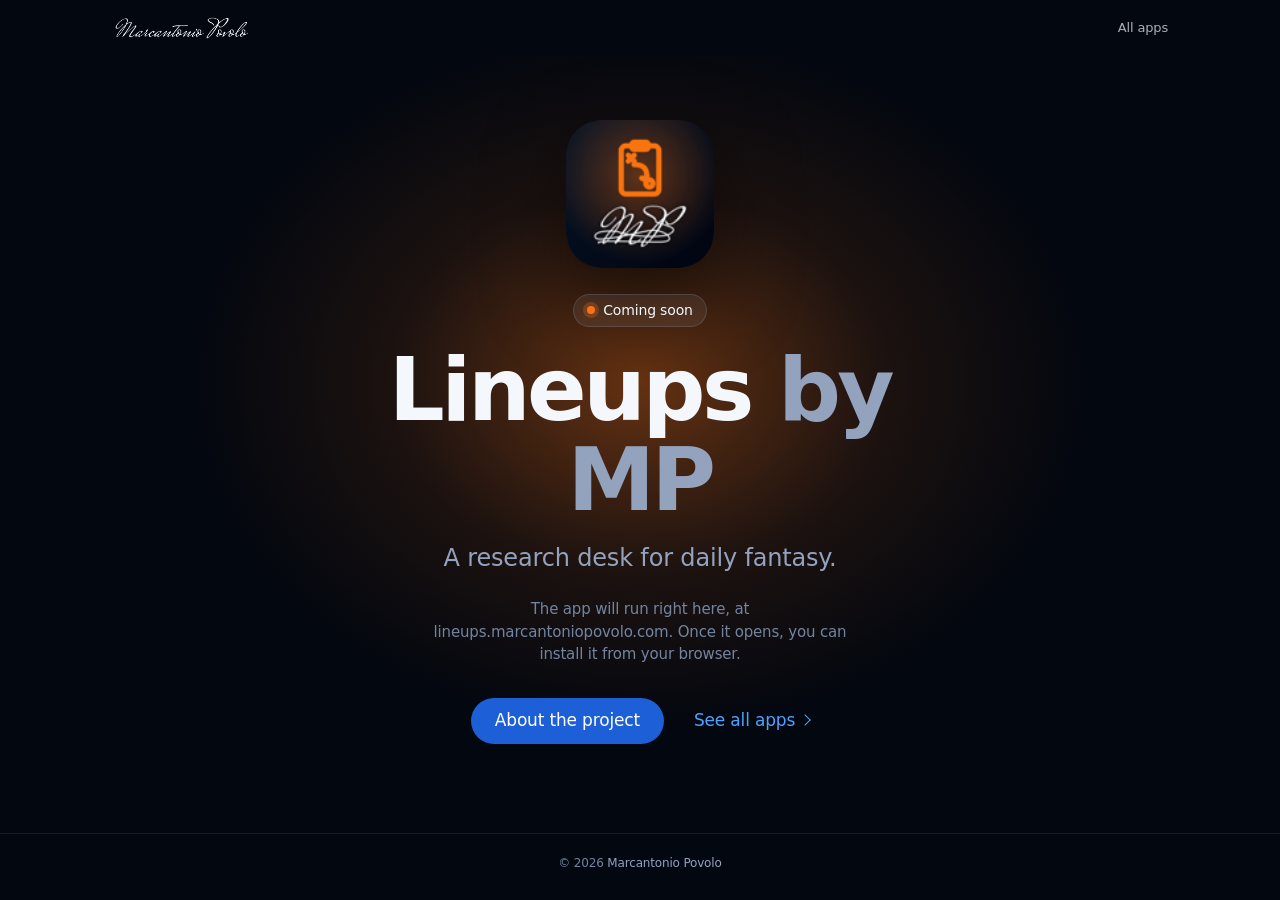
<file: site/index.html>
<!doctype html><html lang="en-CA"><head><meta charset="utf-8"><meta name="viewport" content="width=device-width,initial-scale=1,viewport-fit=cover"><meta name="theme-color" content="#03070f"><title>Lineups by MP | Coming soon</title><meta name="description" content="Lineups by MP: A research desk for daily fantasy. Coming soon."><meta name="author" content="Marcantonio Povolo"><link rel="canonical" href="https://lineups.marcantoniopovolo.com/"><meta name="color-scheme" content="dark"><meta name="format-detection" content="telephone=no"><meta property="og:site_name" content="Lineups by MP"><meta property="og:type" content="website"><meta property="og:locale" content="en_CA"><meta property="og:url" content="https://lineups.marcantoniopovolo.com/"><meta property="og:title" content="Lineups by MP | Coming soon"><meta property="og:description" content="A research desk for daily fantasy."><meta property="og:image" content="https://marcantoniopovolo.com/assets/img/og/lineups.jpg"><meta property="og:image:width" content="1200"><meta property="og:image:height" content="630"><meta property="og:image:alt" content="Lineups by MP app icon"><meta name="twitter:card" content="summary_large_image"><meta name="twitter:title" content="Lineups by MP | Coming soon"><meta name="twitter:description" content="A research desk for daily fantasy."><meta name="twitter:image" content="https://marcantoniopovolo.com/assets/img/og/lineups.jpg"><link rel="icon" href="favicon.ico" sizes="16x16 32x32 48x48"><link rel="apple-touch-icon" href="apple-touch-icon.png"><link rel="stylesheet" href="style.css"></head>
<body style="--c:#f97316"><header class="bar"><a class="sig" href="https://marcantoniopovolo.com/" aria-label="Marcantonio Povolo, home"></a><a class="top" href="https://marcantoniopovolo.com/apps">All apps</a></header>
<main><div>
<img class="icon rise" style="--i:0" src="icon.png" alt="Lineups by MP app icon" width="512" height="512">
<span class="pill-s rise" style="--i:1">Coming soon</span>
<h1 class="rise" style="--i:2">Lineups <span>by MP</span></h1>
<p class="sub rise" style="--i:3">A research desk for daily fantasy.</p>
<p class="note rise" style="--i:4">The app will run right here, at lineups.marcantoniopovolo.com. Once it opens, you can install it from your browser.</p>
<div class="ctas rise" style="--i:5"><a class="btn" href="https://marcantoniopovolo.com/projects/lineups">About the project</a><a class="more" href="https://marcantoniopovolo.com/apps">See all apps</a></div>
</div></main>
<footer>© 2026 <a href="https://marcantoniopovolo.com/">Marcantonio Povolo</a></footer><script>document.addEventListener('pointerdown',e=>{const b=e.target.closest('.btn');if(!b||matchMedia('(prefers-reduced-motion: reduce)').matches)return;const r=b.getBoundingClientRect(),d=Math.max(r.width,r.height)*2.2,s=document.createElement('span');s.className='ripple';s.style.cssText=`width:${d}px;height:${d}px;left:${e.clientX-r.left-d/2}px;top:${e.clientY-r.top-d/2}px`;b.appendChild(s);s.addEventListener('animationend',()=>s.remove())});</script></body></html>
</file>
<file: site/style.css>
*{box-sizing:border-box}html{-webkit-text-size-adjust:100%}
body{margin:0;min-height:100vh;min-height:100dvh;display:flex;flex-direction:column;background:#03070f;color:#f4f7fc;font:400 17px/1.5 -apple-system,BlinkMacSystemFont,"SF Pro Display","Inter",system-ui,sans-serif;-webkit-font-smoothing:antialiased;letter-spacing:-.01em}
a{color:inherit}:focus-visible{outline:2px solid #4da3ff;outline-offset:3px;border-radius:6px}
.bar{display:flex;align-items:center;justify-content:space-between;max-width:1120px;width:100%;margin:0 auto;padding:0 clamp(16px,4vw,32px);height:56px}
.sig{display:block;width:140px;height:28px;background:#f4f7fc;-webkit-mask:url(signature.png) left center/contain no-repeat;mask:url(signature.png) left center/contain no-repeat}
.bar a.top{font-size:13px;text-decoration:none;color:rgba(244,247,252,.7);padding:14px 0}
main{flex:1;display:grid;place-items:center;text-align:center;padding:40px clamp(16px,4vw,32px) 64px;position:relative;overflow:hidden}
main::before{content:"";position:absolute;left:50%;top:42%;width:min(900px,150vw);height:700px;transform:translate(-50%,-50%);background:radial-gradient(closest-side,color-mix(in srgb,var(--c) 40%,transparent),color-mix(in srgb,var(--c) 10%,transparent) 55%,transparent);pointer-events:none;animation:glow 2.4s cubic-bezier(.2,.7,.2,1) both}
main > div{position:relative;max-width:640px}
.icon{width:clamp(112px,26vw,148px);height:auto;border-radius:24%;margin:0 auto 26px;display:block;box-shadow:0 30px 80px rgba(0,0,0,.55)}
.pill-s{display:inline-flex;align-items:center;gap:8px;font-size:14px;padding:6px 14px;border-radius:999px;background:rgba(255,255,255,.07);box-shadow:inset 0 0 0 1px rgba(140,170,220,.2)}
.pill-s::before{content:"";width:8px;height:8px;border-radius:50%;background:var(--c);box-shadow:0 0 0 4px color-mix(in srgb,var(--c) 25%,transparent);animation:pulse 2s ease-in-out infinite}
h1{font-size:clamp(46px,10vw,88px);font-weight:700;letter-spacing:-.04em;line-height:1.02;margin:18px 0 0}
h1 span{color:#93a3bd;font-weight:600}
.sub{font-size:clamp(19px,2.4vw,24px);color:#93a3bd;font-weight:500;margin:16px auto 0;max-width:28em}
.note{color:#7384a0;font-size:15px;margin:22px auto 0;max-width:30em}
.ctas{display:flex;justify-content:center;flex-wrap:wrap;gap:14px 30px;align-items:center;margin-top:30px}
.btn{position:relative;overflow:hidden;isolation:isolate;display:inline-flex;align-items:center;min-height:46px;padding:0 24px;border-radius:999px;background:#1d5fd6;color:#fff;text-decoration:none;font-weight:500;transition:background-color .25s,transform .2s cubic-bezier(.2,.7,.2,1)}
.btn:active{transform:scale(.97)}
.more{color:#4da3ff;text-decoration:none;padding:12px 0}
.more::after{content:"";display:inline-block;width:.42em;height:.42em;border:solid currentColor;border-width:1.6px 1.6px 0 0;transform:rotate(45deg);margin-left:.35em;vertical-align:.12em}
.ripple{position:absolute;border-radius:50%;pointer-events:none;background:rgba(255,255,255,.35);transform:scale(0);animation:ripple .6s cubic-bezier(.2,.7,.2,1) forwards;z-index:-1}
footer{text-align:center;color:#7384a0;font-size:12px;padding:20px 16px 28px;border-top:1px solid rgba(140,170,220,.12)}
footer a{text-decoration:none;color:#93a3bd}
@media (hover:hover) and (pointer:fine){.btn:hover{background:#2b6ff0}.more:hover,footer a:hover,.bar a.top:hover{text-decoration:underline;color:#f4f7fc}}
.rise{animation:rise 1s cubic-bezier(.2,.7,.2,1) both;animation-delay:calc(var(--i,0) * 90ms + 60ms)}
@keyframes rise{from{opacity:0;transform:translateY(20px)}to{opacity:1;transform:none}}
@keyframes glow{from{opacity:0;transform:translate(-50%,-50%) scale(.8)}}
@keyframes pulse{50%{box-shadow:0 0 0 7px color-mix(in srgb,var(--c) 0%,transparent)}}
@keyframes ripple{to{transform:scale(1);opacity:0}}
@media (prefers-reduced-motion:reduce){*,*::before{animation:none!important;transition:none!important}}
</file>
